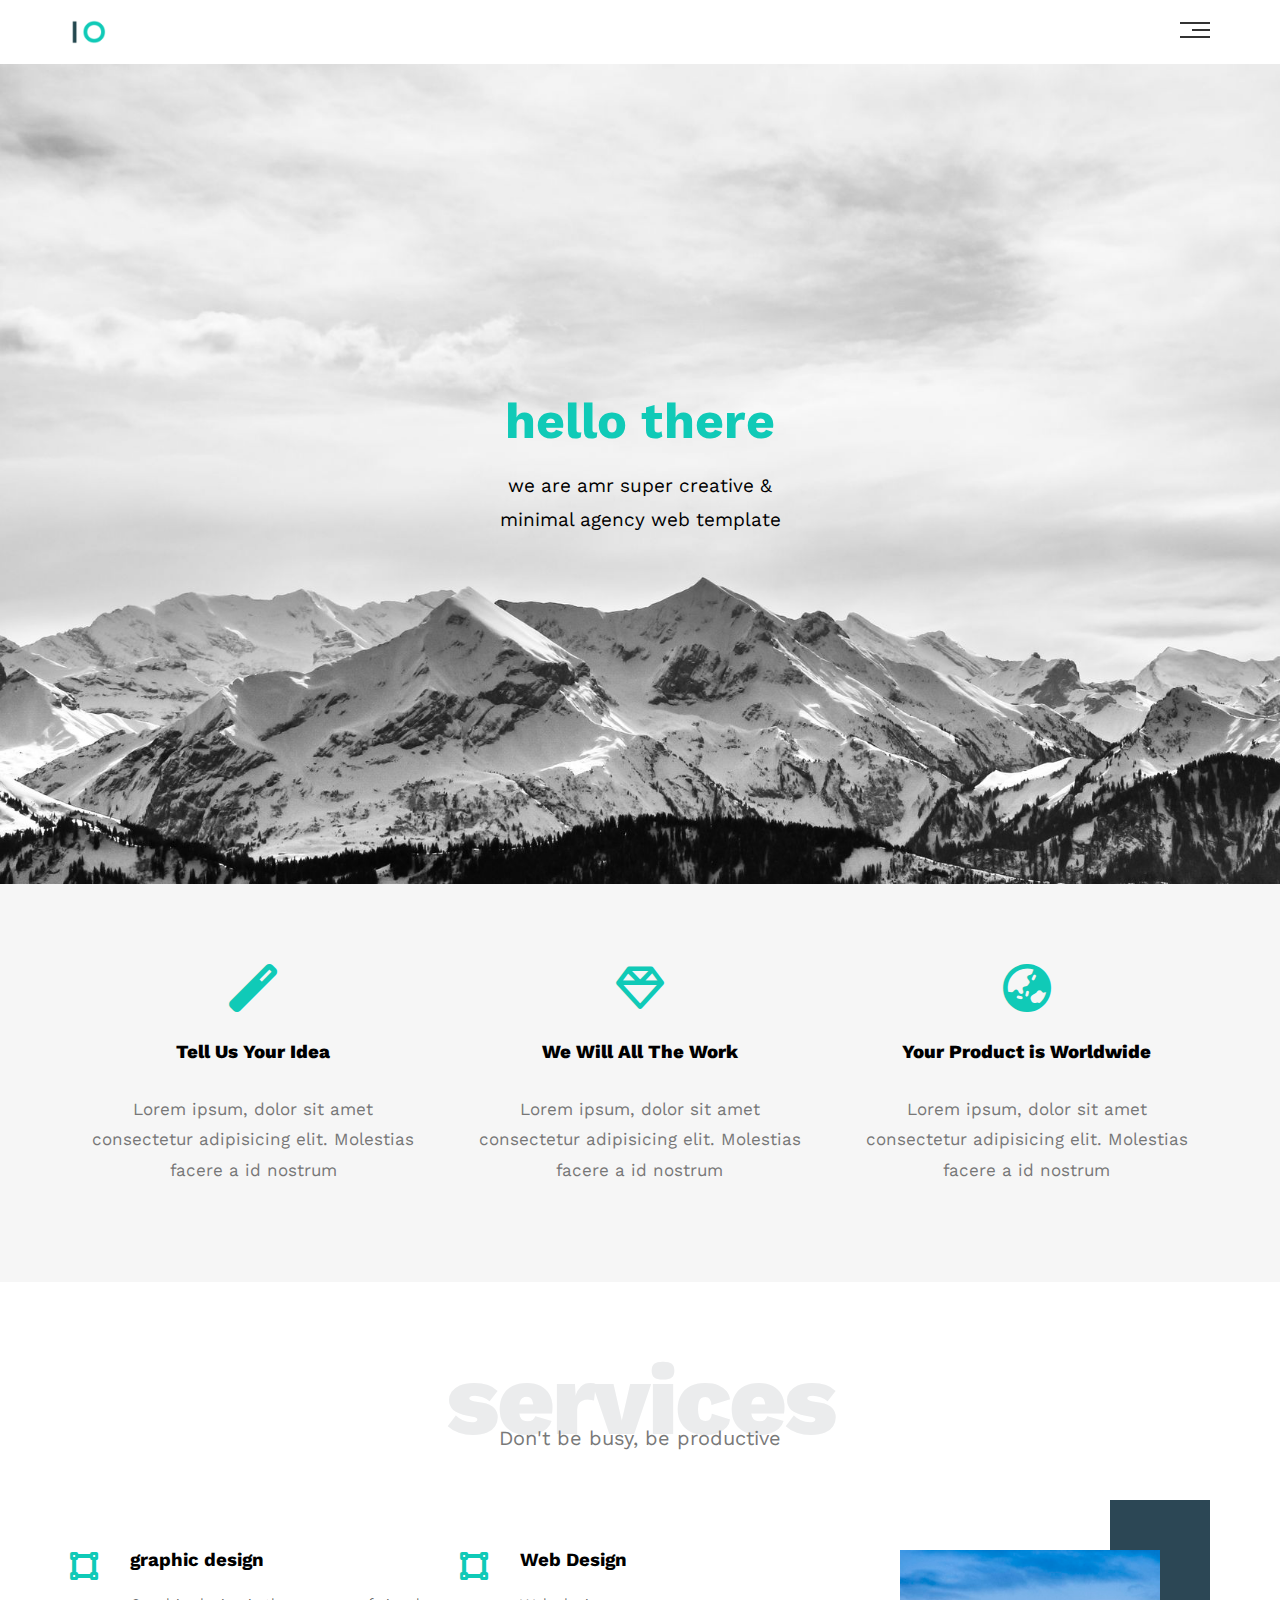
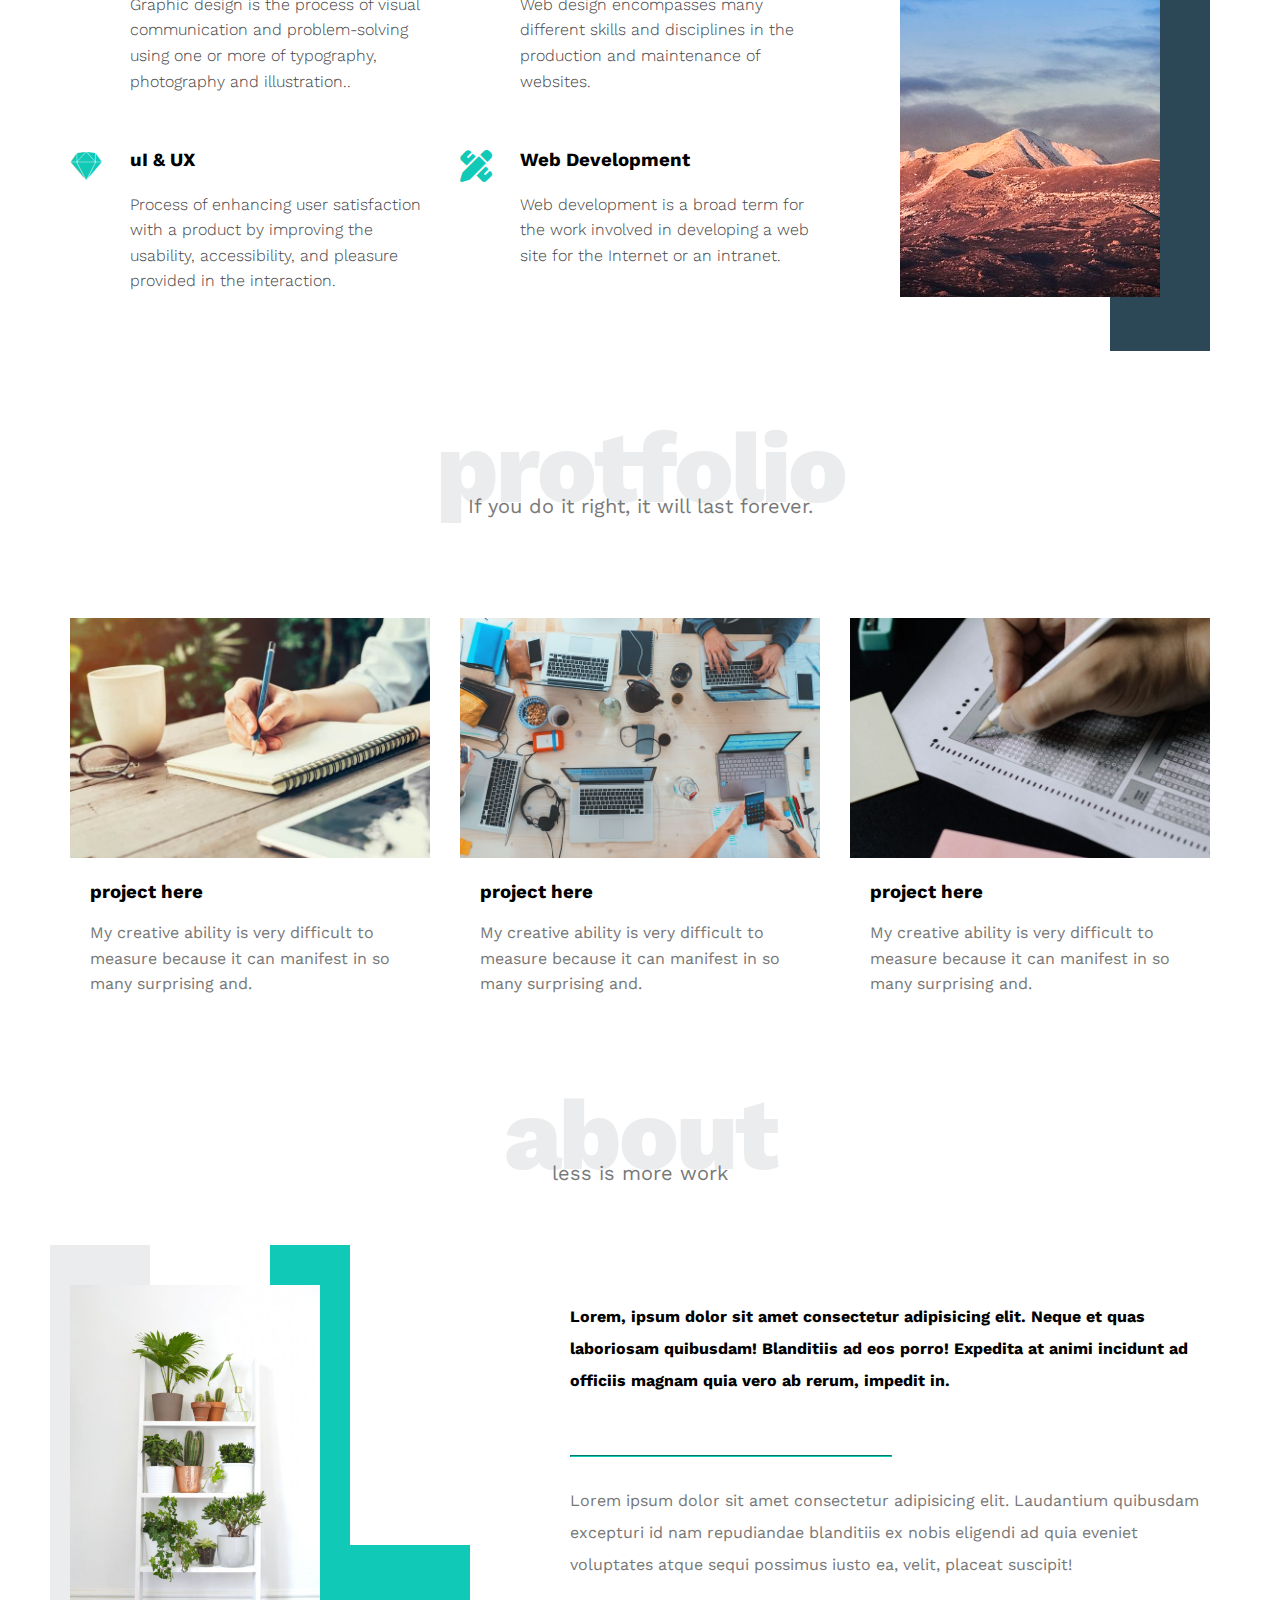
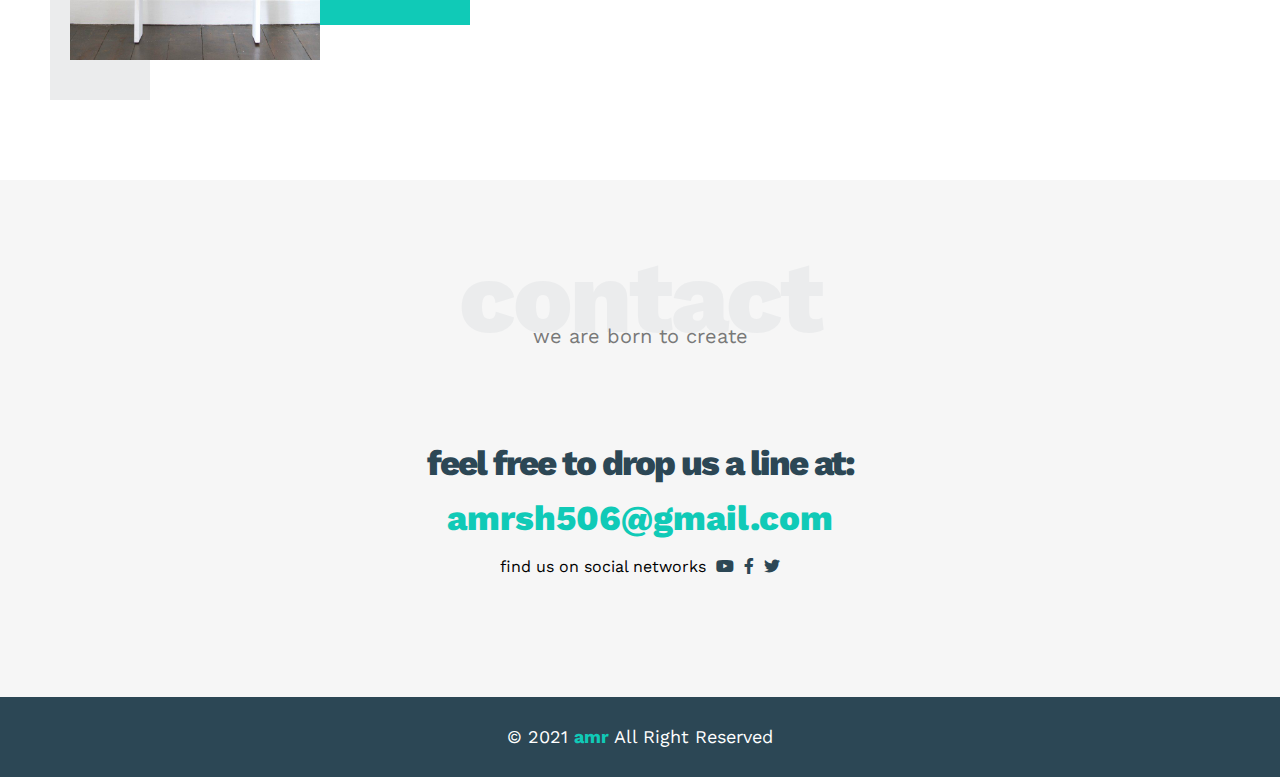
<file: index.html>
<!DOCTYPE html>
<html lang="en">

<head>
    <meta charset="UTF-8">
    <meta http-equiv="X-UA-Compatible" content="IE=edge">
    <meta name="viewport" content="width=device-width, initial-scale=1.0">
    <!-- The main file-->
    <link rel="stylesheet" href="css/stayle.css">
    <!-- render all elements  normally -->
    <link rel="stylesheet" href="/css/normalize.css">
    <!-- font awesome library -->
    <link rel="stylesheet" href="css/all.min.css">
    <!-- google fonts -->
    <link rel="preconnect" href="https://fonts.googleapis.com">
    <link rel="preconnect" href="https://fonts.gstatic.com" crossorigin>
    <link href="https://fonts.googleapis.com/css2?family=Work+Sans:wght@200;300;400;500;600;700;800&display=swap"
        rel="stylesheet">
    <title>amr template one</title>
</head>

<body>
    <!-- start header  -->
    <div class="header">
        <div class="container">
            <img class="logo" src="images/logo.png" alt="">
            <div class="links">
                <span class="icon">
                    <span></span>
                    <span></span>
                    <span></span>
                </span>
                <ul>
                    <li><a href="#services">services</a></li>
                    <li><a href="#portfolio">portfolio</a></li>
                    <li><a href="#about">about</a></li>
                    <li><a href="#contact">content</a></li>
                </ul>
            </div>
        </div>
    </div>
    <!-- end header  -->
    <!-- start landing section  -->
    <div class="landing">
        <div class="intro-text">
            <h1>hello there</h1>
            <p>we are amr super creative & minimal agency web template</p>
        </div>
    </div>
    <!-- end landing section  -->
    <!-- start features  -->
    <div class="features">
        <div class="container">
            <div class="feat">
                <i class="fas fa-magic fa-3x"></i>
                <h3> Tell Us Your Idea</h3>
                <p>Lorem ipsum, dolor sit amet consectetur adipisicing elit. Molestias facere a id nostrum </p>
            </div>
            <div class="feat">
                <i class="far fa-gem fa-3x"></i>
                <h3> We Will All The Work</h3>
                <p>Lorem ipsum, dolor sit amet consectetur adipisicing elit. Molestias facere a id nostrum </p>
            </div>
            <div class="feat">
                <i class="fas fa-globe-asia fa-3x"></i>
                <h3> Your Product is Worldwide</h3>
                <p>Lorem ipsum, dolor sit amet consectetur adipisicing elit. Molestias facere a id nostrum</p>
            </div>
        </div>
    </div>
    <!-- end features  -->
    <!-- start Services -->
    <div class="services " id="services">
        <div class="container">
            <h2 class="special-heading">services</h2>
            <p>Don't be busy, be productive</p>
            <div class="services-content">
                <div class="col">
                    <!-- start service -->
                    <div class="srv">
                        <i class="fas fa-vector-square fa-2x"></i>
                        <div class="text">
                            <h3>graphic design</h3>
                            <p>Graphic design is the process of visual communication and problem-solving
                                using one or more of typography, photography and illustration..</p>
                        </div>
                    </div>
                    <div class="srv">
                        <i class="fab fa-sketch fa-2x"></i>
                        <div class="text">
                            <h3>uI & UX</h3>
                            <p>Process of enhancing user satisfaction with a
                                product by improving the usability, accessibility, and pleasure provided in the
                                interaction.</p>
                        </div>
                    </div>
                </div>
                <div class="col">
                    <div class="srv">
                        <i class="fas fa-vector-square fa-2x"></i>
                        <div class="text">
                            <h3>Web Design</h3>
                            <p>Web design encompasses many different skills and disciplines in the production and
                                maintenance of websites.</p>
                        </div>
                    </div>
                    <div class="srv">
                        <i class="fas fa-pencil-ruler fa-2x"></i>
                        <div class="text">
                            <h3>Web Development</h3>
                            <p>Web development is a broad term for the work involved in developing a web site for
                                the Internet or an intranet.</p>
                        </div>
                    </div>
                </div>
                <div class="col">
                    <div class="image imge-column">
                        <img src="images/services.jpg" alt="">
                    </div>
                </div>
            </div>
        </div>
    </div>
    <!-- end Services -->
    <!-- start portfolio -->
    <dv class="portfolio" id="portfolio">
        <div class="container">
            <div class="special-heading">protfolio</div>
            <p>If you do it right, it will last forever.</p>
            <div class="portfolio-content">
                <div class="col">
                    <img src="images/portfolio-1.jpg" alt="">
                    <div class="info">
                        <h3>project here</h3>
                        <p>My creative ability is very difficult to measure because it can manifest in so many
                            surprising
                            and.</p>
                    </div>
                </div>
                <div class="col">
                    <img src="images/portfolio-2.jpg" alt="">
                    <div class="info">
                        <h3>project here</h3>
                        <p>My creative ability is very difficult to measure because it can manifest in so many
                            surprising
                            and.</p>
                    </div>
                </div>
                <div class="col">
                    <img src="images/portfolio-3.jpg" alt="">
                    <div class="info">
                        <h3>project here</h3>
                        <p>My creative ability is very difficult to measure because it can manifest in so many
                            surprising
                            and.</p>
                    </div>
                </div>
            </div>
        </div>
        <!-- end portfolio -->
        <!-- start about -->
        <div class="about" id="about">
            <div class="container">
                <div class="special-heading">about</div>
                <p>less is more work </p>
                <div class="about-content">
                    <div class="image">
                        <img src="images/about.jpg" alt="">
                    </div>
                    <div class="text">
                        <p>Lorem, ipsum dolor sit amet consectetur adipisicing elit. Neque et quas
                            laboriosam quibusdam! Blanditiis ad eos porro! Expedita at animi incidunt ad officiis magnam
                            quia vero ab rerum, impedit in.</p>
                        <hr>
                        <p>Lorem ipsum dolor sit amet consectetur adipisicing elit. Laudantium quibusdam excepturi
                            id nam repudiandae blanditiis ex nobis eligendi ad quia eveniet voluptates atque sequi
                            possimus
                            iusto ea, velit, placeat suscipit!</p>
                    </div>
                </div>
            </div>
        </div>
    <!-- end about -->
<!-- start contact -->
<div class="contact" id="contact">
<div class="container">
    <div class="special-heading">contact</div>
    <p>we are born to create </p>
<div class="info">
<p class="label">feel free to drop us a line at:</p>
<a href="mailto:amrsh506@gmail.com?subject=Contact" class="link">amrsh506@gmail.com</a>
<div class="social">
find us on social networks
<i class="fab fa-youtube"></i>
<i class="fab fa-facebook-f"></i>
<i class="fab fa-twitter"></i>
</div>
</div>
</div>
</div>
<!-- end contact -->
<!-- start footer -->
<div class="footer">
&copy; 2021 <span>amr</span> All Right Reserved </div>



<!-- end footer -->
</body>

</html>
</file>
<file: css/stayle.css>
/* start variables */
:root{
  --main-color: #10cab7;
  --secondary-color:#2c4755;
  --section-padding:60px;
  --section-background: #f6f6f6;
  --main-duration:0.3s
}
/* end variables */
/* start global rules */
* {
  -webkit-box-sizing: border-box;
  -moz-box-sizing: border-box;
  box-sizing: border-box;
}
html{
  scroll-behavior: smooth;

}
body {
  font-family: "Work Sans", sans-serif;

}
.container {
  margin-left: auto;
  margin-right: auto;
  padding-left: 15px;
  padding-right: 15px;
}
/* small */
@media (min-width: 768px) {
  .container {
    width: 750px;
  }

}
/* medium */
@media (min-width: 992px) {
  .container {
    width: 970px;
  }

}
/* large  */
@media (min-width: 1200px) {
  .container {
    width: 1170px;
  }
}
/* end global rules */
/* start components */
.special-heading{
  color: #ebeced;
    font-size: 100px;
    text-align: center;
    font-weight: 800;
    letter-spacing: -3px;
    margin: 0;
user-select: none;
}
.special-heading + p{
  margin: -30px 0 0;
    font-size: 20px;
    text-align: center;
    color: #797979;
}
@media (max-width:767px){
  .special-heading{
    font-size: 60px;

  }
  .special-heading + p{
    margin-top: -20px;
  }
}
/* end components */
/* start header */
.header{
    padding: 20px;

}
.header .container{
    display: flex;
    justify-content: space-between;
    align-items: center;
}
.header .logo{
    width: 60px;
}
.header .links{
    position: relative;

}
.header .links:hover .icon span:nth-child(2){
    width: 100%;
}
.header .links .icon{
    width: 30px;
    display: flex;
    flex-wrap: wrap;
    justify-content: flex-end;
   
}
.header .links .icon span{
    background-color: #333;
    margin-bottom: 5px;
    height: 2px;

}
.header .links .icon span:first-child{

    width: 100%;
}

.header .links .icon span:nth-child(2)  {
transition: var( --main-duration);
width: 60%;
}

.header .links .icon span:last-child{

width: 100%;
}
.header .links ul{
    list-style: none;
    margin: 0;
    padding: 0;
    position: absolute;
    right: 0;
    background-color: var( --section-background);
    min-width: 200px;
    top: calc(100% + 15px);
    display: none;

}
.header .links ul::before{
    content: "";
    border-width: 10px;
    border-style: solid;
    border-color: transparent transparent var( --section-background) transparent;
    position: absolute;
    right: 5px;
    top: -20px;

}

.header .links ul li a{
    display: block;
    padding: 15px;
    text-decoration: none;
    color: #333;
    transition: var(--main-duration);

}
.header .links ul li a:hover {
padding-left: 25px;
}
.header .links ul li:not(  :last-child ){
    border-bottom: 1px solid #ddd;
}
.links:hover ul{
  display: block;
}
/* end header */
/* start landing section */
.landing{
  background-image: url( ../images/landing.jpg );
  background-size: cover;
  height: calc(100vh - 80px );
display: grid;
align-items: center;
align-content: center;
justify-content: center;
text-align: center;
}
.landing .intro-text{
  width: 320px;
  max-width: 100%;
}
.landing .intro-text p{
font-size: 19px;
line-height: 1.8;


}
.landing .intro-text h1{
  margin: 0;
  font-weight: bold;
  font-size: 50px;
  color: var(  --main-color);
}
/* end landing section  */
/* start features */
.features{
  padding-top:var(--section-padding);
  padding-bottom: var(--section-padding);
  background-color:  var( --section-background);
}
.features .container{
  display: grid;
  grid-template-columns: repeat(auto-fill , minmax(300px , 1fr));
  gap: 20px;
}
.features .feat{
  padding: 20px;
  text-align: center;

}
.features .feat i{
  color: var(--main-color);

}
.features .feat h3{
  font-weight:  800;
  margin: 30px 0 ;
}
.features .feat p{
line-height: 1.8;
color: #777;
font-size: 17px;
}
/* end features */
/* start Services */
.services{
  padding-top:var(--section-padding);
  padding-bottom: var(--section-padding);
}
.services .services-content{
  display: grid;
  grid-template-columns: repeat(auto-fill , minmax(300px , 1fr));
  gap: 30px;
  margin-top: 100px;
}
.services .services-content .srv{
  display: flex;
  margin-bottom: 40px;
}
@media (max-width:767px){
  .services-content .srv{
 flex-direction: column;
 text-align: center;
  }
}
.services .services-content .srv i{
  color: var(--main-color);
  flex-basis: 60px;
}
.services .services-content .srv .text{
flex: 1;
}
.services .services-content .srv .text h3{
  margin:  0 0 20px;
}
.services .services-content .srv .text p{
color: #444;
font-weight: 300;
line-height: 1.6;
}
.services .services-content .image{
  text-align: center;
  position: relative;
}
.services .services-content .image::before{
  content: '';
  position: absolute;
  background-color: var(--secondary-color);
  width: 100px;
  height: calc(100% + 100px);
  top: -50px;
  right: 0;
  z-index: -1;

}
.services .services-content .image img{
  width: 260px;
}
@media (max-width:1199px){
  .imge-column{
display: none;
  }
}
/* start portfolio */
.portfolio{
  padding-top: var(--section-padding);
  padding-bottom: var(--section-padding);
  background-color: var( --section-background);
}
.portfolio-content{
  display: grid;
  grid-template-columns: repeat(auto-fill , minmax(300px , 1fr));
  gap: 30px;
  margin-top: 100px;
}
.portfolio-content .col{
  background-color: white;
}
.portfolio-content p{
  margin-bottom: 0;
  line-height: 1.6;
color: #777;
}
.portfolio-content h3{
  margin: 0;

}
.portfolio-content img{
 max-width: 100%;
}
.portfolio .portfolio-content .col .info{
  padding: 20px;
}

/* end portfolio */
/* start about */
.about{
  padding-top: var(--section-padding);
  padding-bottom:calc( var(--section-padding) + 60px );
}
 .about  .about-content{
  margin-top: 100px;
  display: flex;
  flex-wrap: wrap;
  justify-content: space-between;
}
@media (max-width:991px){
.about .about-content{
  flex-direction: column;
  text-align: center;

}
}
 .about  .about-content .image{
position:relative;
width: 250px;
height: 375px;
}
@media (max-width:991px){
 .about  .about-content .image{
  margin: 0 auto 60px;
 }
}
.about-content .image img{
  max-width: 100%;
}
.about .about-content .image::before{
content: "";
position: absolute;
width: 100px;
height:calc(100% + 80px);
top: -40px;
left: -20px;
z-index: -1;
background-color: #ebeced;
}
.about .about-content .image::after{
  content: "";
  position: absolute;
  width: 120px;
  height: 300px;
border-left: 80px solid var(--main-color);
border-bottom:80px solid var(--main-color);
z-index: -1;
right: -150px;
top: -40px;
}
@media (max-width:991px){
  .about .about-content .image::after ,
.about .about-content .image::before{
  display: none;
}
  


}
.about-content .text{
  flex-basis: calc(100% - 500px);
}
.about-content .text p:first-of-type{
font-weight: bold;
line-height: 2;
margin-bottom: 50px;

}
.about-content .text hr{
width: 50%;
display: inline-block;
border-color: var(--main-color);
}

.about-content .text p:last-of-type{
line-height: 2;
color: #777;
}
/* end about */
/* start contact */
.contact {
  padding-top: var(--section-padding);
  padding-bottom: var(--section-padding);
  background-color:var( --section-background);
}
.contact .info{
  padding-top: var(--section-padding);
  padding-bottom: var(--section-padding);
  text-align: center;

}
.contact .info .label{
  font-size: 35px;
  font-weight: 800;
  color: var(--secondary-color);
letter-spacing: -2px;
margin-bottom: 15px;
}
.contact .info .link{
  display: block;
  font-size: 35px;
  font-weight: 800;
  color: var(--main-color);
  text-decoration: none;

}
.contact .info .social{
  display: flex;
  justify-content: center;
  margin-top: 20px;
  font-size: 16px;

}
.contact .info .social i{
  margin-left: 10px;
  color: var(--secondary-color);
}
@media (max-width:767px){
.contact .info .label,
.contact .info .link{
font-size: 25px;
}

}
/* end contact */
/* start footer  */
.footer{
  background-color: var(--secondary-color);
  color: white;
  padding: 30px 10px;
  text-align: center;
  font-size: 18px;
}
.footer span{
  font-weight: bold;
  color: var(--main-color);
}
/* end footer  */
</file>
